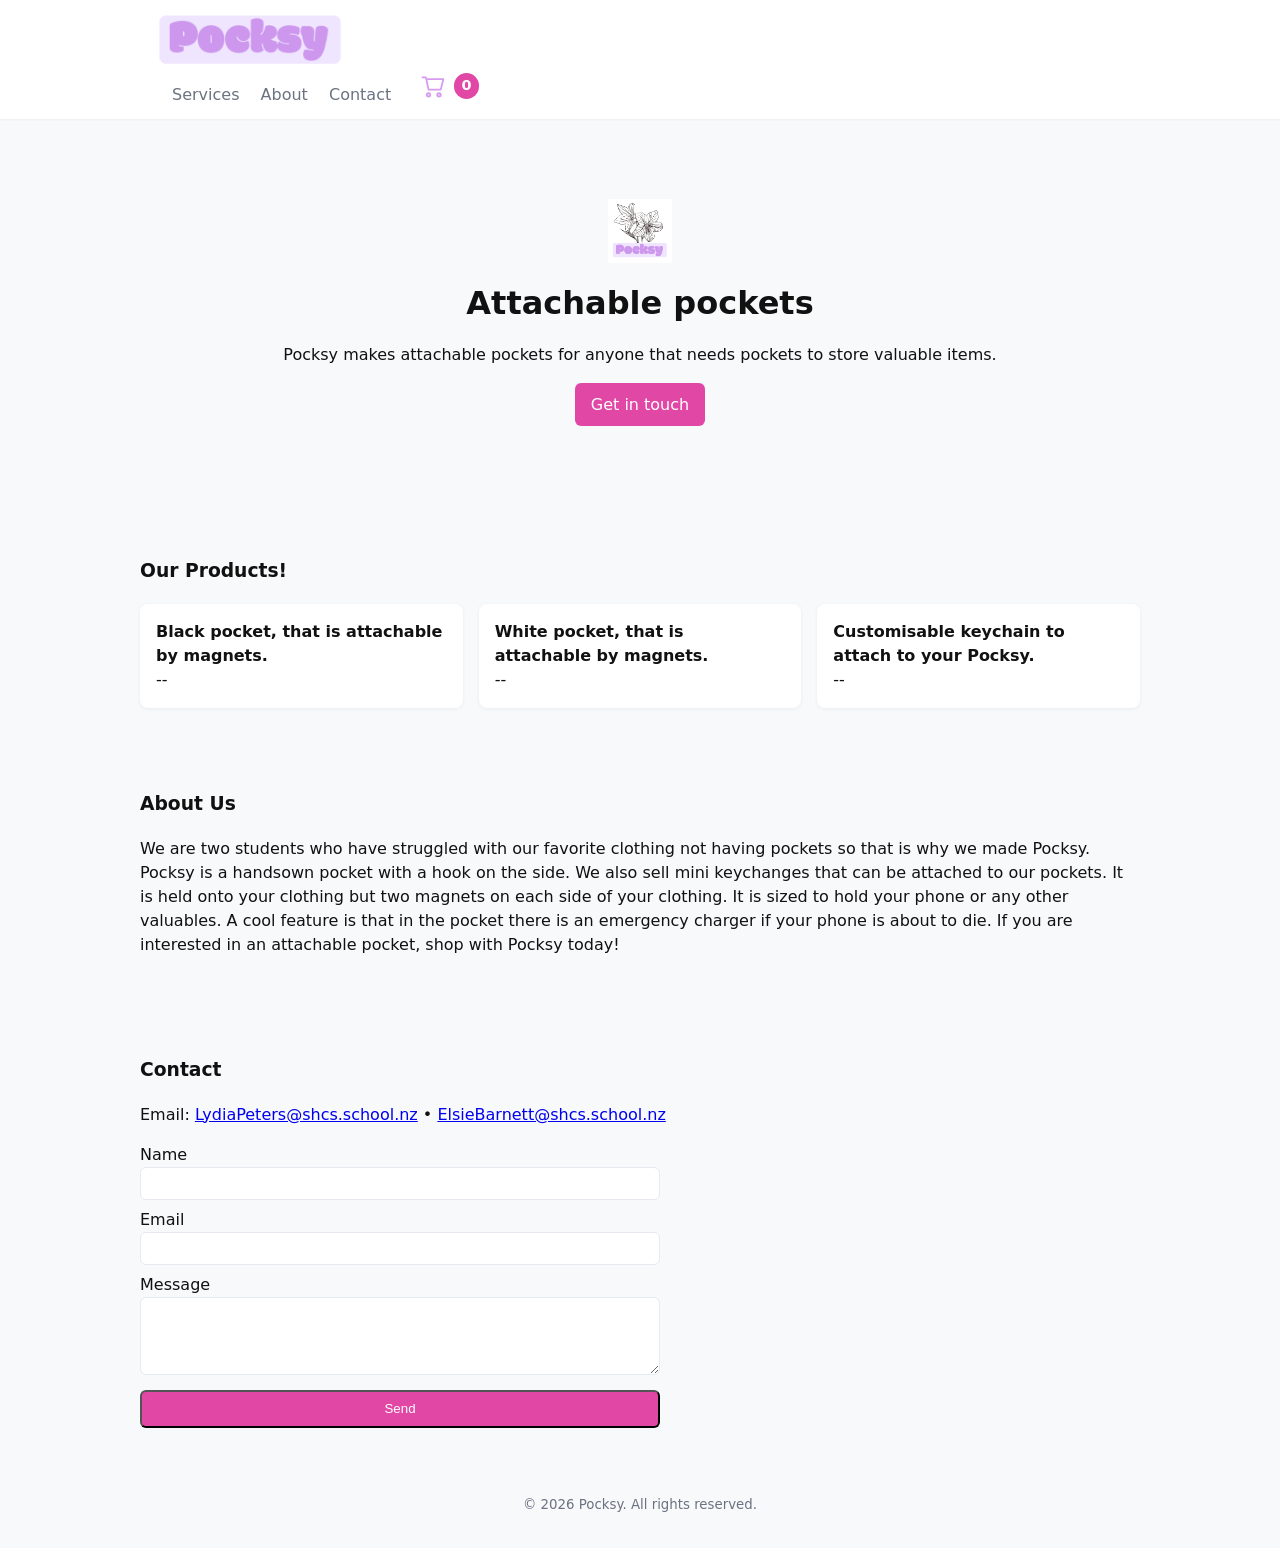
<file: index.html>
<!doctype html>
<html lang="en">
  <head>
    <meta charset="utf-8" />
    <meta name="viewport" content="width=device-width, initial-scale=1" />
    <title>Pocksy — Home</title>
    <link rel="stylesheet" href="styles.css" />
  </head>
  <body>
    <header class="site-header">
      <div class="container">
        <div class="brand-wrap">
          <img src="logo-small.png" alt="Pocksy logo" class="logo">
        </div>
        <button id="nav-toggle" class="nav-toggle" aria-label="Toggle navigation">☰</button>
        <nav class="nav" id="nav">
          <a href="#services">Services</a>
          <a href="#about">About</a>
          <a href="#contact">Contact</a>
          <a href="cart.html" class="global-cart" aria-label="View cart">
            <img src="cart.svg" alt="Cart" class="cart-icon">
            <span id="cart-count">0</span>
            <div class="cart-dropdown" aria-hidden="true">
              <div class="cart-items">
                <div class="empty">Your cart is empty</div>
              </div>
              <div class="cart-actions">
                <a href="cart.html" class="btn">View cart</a>
              </div>
            </div>
          </a>
        </nav>
      </div>
    </header>

    <main>
      <section class="hero">
        <div class="container">
          <img src="logo.png" alt="Pocksy logo" class="hero-logo">
          <h2>Attachable pockets</h2>
          <p>Pocksy makes attachable pockets for anyone that needs pockets to store valuable items.</p>
          <a href="#contact" class="btn">Get in touch</a>
        </div>
      </section>

      <section id="services" class="container services">
        <h3>Our Products!</h3>
        <div class="cards">
          <a class="card-link" href="black-pocket.html">
            <article class="card">
              <h4>Black pocket, that is attachable by magnets.</h4>
              <p>--</p>
            </article>
          </a>
          <a class="card-link" href="white-pocket.html">
            <article class="card">
              <h4>White pocket, that is attachable by magnets.</h4>
              <p>--</p>
            </article>
          </a>
          <a class="card-link" href="keychain.html">
            <article class="card">
              <h4>Customisable keychain to attach to your Pocksy.</h4>
              <p>--</p>
            </article>
          </a>
        </div>
      </section>

      <section id="about" class="container about">
        <h3>About Us</h3>
        <p>We are two students who have struggled with our favorite clothing not having pockets so that is why we made Pocksy. Pocksy is a handsown pocket with a hook on the side. We also sell mini keychanges that can be attached to our pockets. It is held onto your clothing but two magnets on each side of your clothing. It is sized to hold your phone or any other valuables. A cool feature is that in the pocket there is an emergency charger if your phone is about to die. If you are interested in an attachable pocket, shop with Pocksy today!
</p>
      </section>

      <section id="contact" class="container contact">
        <h3>Contact</h3>
        <p class="contact-info">Email: <a href="mailto:LydiaPeters@shcs.school.nz">LydiaPeters@shcs.school.nz</a> • <a href="mailto:ElsieBarnett@shcs.school.nz">ElsieBarnett@shcs.school.nz</a></p>
        <form onsubmit="event.preventDefault(); alert('Form submitted (demo)');">
          <label>Name <input type="text" name="name" required></label>
          <label>Email <input type="email" name="email" required></label>
          <label>Message <textarea name="message" rows="4" required></textarea></label>
          <button class="btn" type="submit">Send</button>
        </form>
      </section>
    </main>

    <footer class="site-footer">
      <div class="container">
        <small>&copy; <span id="year"></span> Pocksy. All rights reserved.</small>
      </div>
    </footer>

    <script src="script.js"></script>
  </body>
</html>
</file>
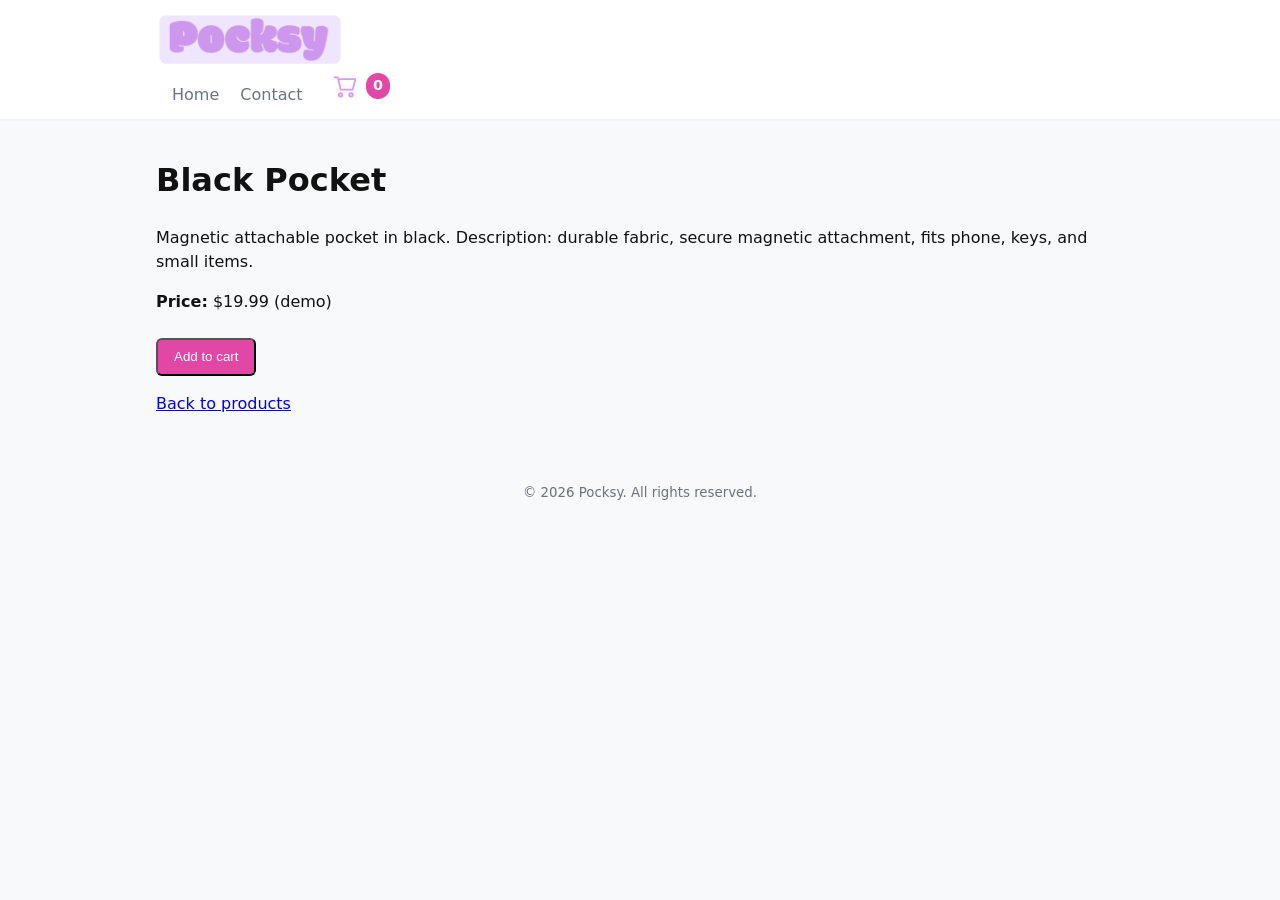
<file: black-pocket.html>
<!doctype html>
<html lang="en">
  <head>
    <meta charset="utf-8" />
    <meta name="viewport" content="width=device-width, initial-scale=1" />
    <title>Black Pocket — Pocksy</title>
    <link rel="stylesheet" href="styles.css" />
  </head>
  <body>
    <header class="site-header">
      <div class="container">
        <div class="brand-wrap">
          <a href="index.html"><img src="logo-small.png" alt="Pocksy logo" class="logo"></a>
        </div>
        <nav class="nav">
          <a href="index.html">Home</a>
          <a href="index.html#contact">Contact</a>
          <a href="cart.html" class="global-cart" aria-label="View cart">
            <img src="cart.svg" alt="Cart" class="cart-icon">
            <span id="cart-count">0</span>
            <div class="cart-dropdown" aria-hidden="true">
              <div class="cart-items">
                <div class="empty">Your cart is empty</div>
              </div>
              <div class="cart-actions">
                <a href="cart.html" class="btn">View cart</a>
              </div>
            </div>
          </a>
        </nav>
      </div>
    </header>

    <main class="container">
      <h1>Black Pocket</h1>
      <p>Magnetic attachable pocket in black. Description: durable fabric, secure magnetic attachment, fits phone, keys, and small items.</p>
      <p><strong>Price:</strong> $19.99 (demo)</p>
      <p><button class="btn add-to-cart" data-sku="black-pocket">Add to cart</button></p>
      <p><a href="index.html#services">Back to products</a></p>
    </main>

    <footer class="site-footer">
      <div class="container">
        <small>&copy; <span id="year"></span> Pocksy. All rights reserved.</small>
      </div>
    </footer>

    <script src="script.js"></script>
  </body>
</html>
</file>
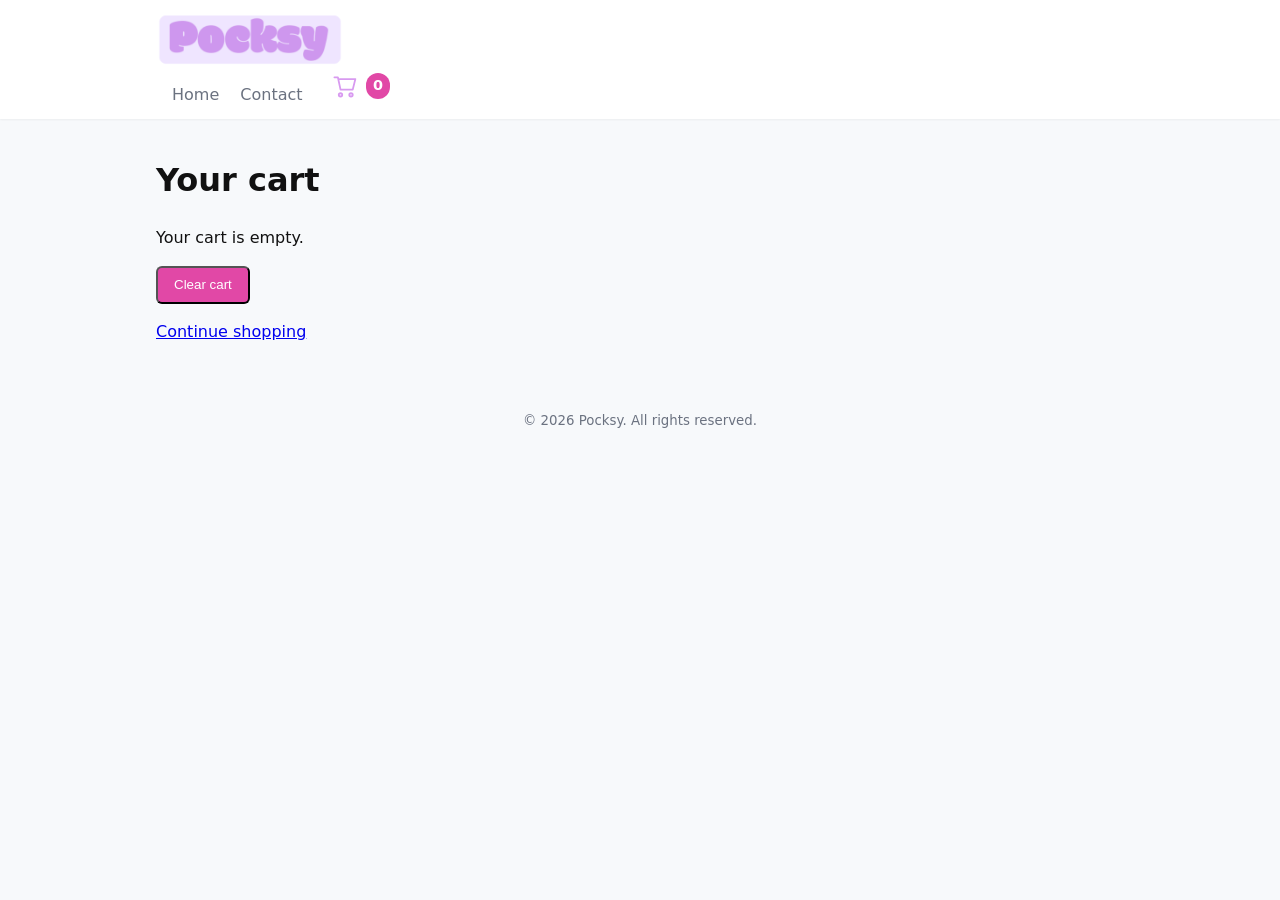
<file: cart.html>
<!doctype html>
<html lang="en">
  <head>
    <meta charset="utf-8" />
    <meta name="viewport" content="width=device-width, initial-scale=1" />
    <title>Cart — Pocksy</title>
    <link rel="stylesheet" href="styles.css" />
  </head>
  <body>
    <header class="site-header">
      <div class="container">
        <div class="brand-wrap">
          <a href="index.html"><img src="logo-small.png" alt="Pocksy logo" class="logo"></a>
        </div>
        <nav class="nav">
          <a href="index.html">Home</a>
          <a href="index.html#contact">Contact</a>
          <a href="cart.html" class="global-cart" aria-label="View cart">
            <img src="cart.svg" alt="Cart" class="cart-icon">
            <span id="cart-count">0</span>
            <div class="cart-dropdown" aria-hidden="true">
              <div class="cart-items">
                <div class="empty">Your cart is empty</div>
              </div>
              <div class="cart-actions">
                <a href="cart.html" class="btn">View cart</a>
              </div>
            </div>
          </a>
        </nav>
      </div>
    </header>

    <main class="container">
      <h1>Your cart</h1>
      <p id="cart-contents">Loading cart...</p>
      <p><button id="clear-cart" class="btn">Clear cart</button></p>
      <p><a href="index.html#services">Continue shopping</a></p>
    </main>

    <footer class="site-footer">
      <div class="container">
        <small>&copy; <span id="year"></span> Pocksy. All rights reserved.</small>
      </div>
    </footer>

    <script src="script.js"></script>
  </body>
</html>
</file>
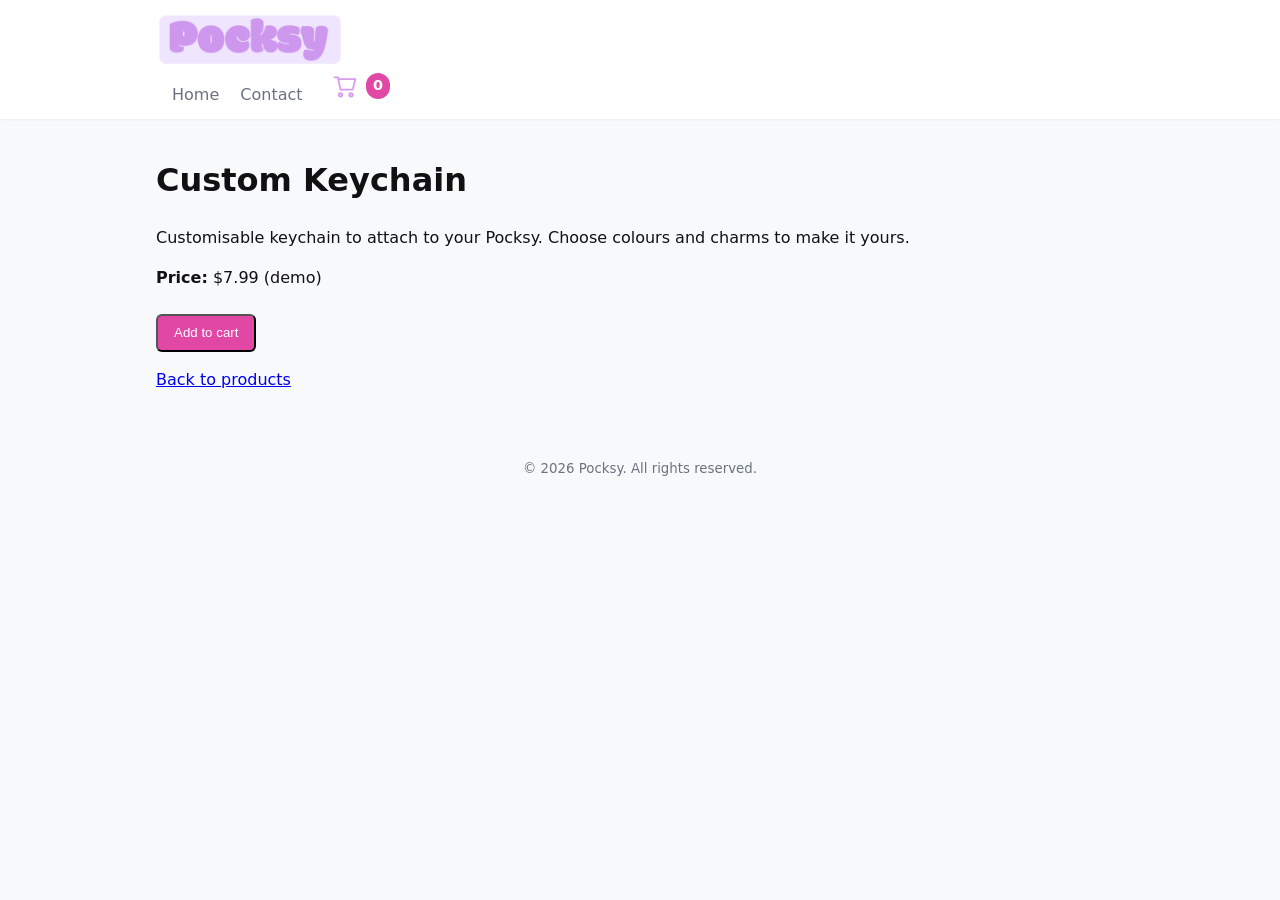
<file: keychain.html>
<!doctype html>
<html lang="en">
  <head>
    <meta charset="utf-8" />
    <meta name="viewport" content="width=device-width, initial-scale=1" />
    <title>Custom Keychain — Pocksy</title>
    <link rel="stylesheet" href="styles.css" />
  </head>
  <body>
    <header class="site-header">
      <div class="container">
        <div class="brand-wrap">
          <a href="index.html"><img src="logo-small.png" alt="Pocksy logo" class="logo"></a>
        </div>
        <nav class="nav">
          <a href="index.html">Home</a>
          <a href="index.html#contact">Contact</a>
          <a href="cart.html" class="global-cart" aria-label="View cart">
            <img src="cart.svg" alt="Cart" class="cart-icon">
            <span id="cart-count">0</span>
            <div class="cart-dropdown" aria-hidden="true">
              <div class="cart-items">
                <div class="empty">Your cart is empty</div>
              </div>
              <div class="cart-actions">
                <a href="cart.html" class="btn">View cart</a>
              </div>
            </div>
          </a>
        </nav>
      </div>
    </header>

    <main class="container">
      <h1>Custom Keychain</h1>
      <p>Customisable keychain to attach to your Pocksy. Choose colours and charms to make it yours.</p>
      <p><strong>Price:</strong> $7.99 (demo)</p>
      <p><button class="btn add-to-cart" data-sku="keychain">Add to cart</button></p>
      <p><a href="index.html#services">Back to products</a></p>
    </main>

    <footer class="site-footer">
      <div class="container">
        <small>&copy; <span id="year"></span> Pocksy. All rights reserved.</small>
      </div>
    </footer>

    <script src="script.js"></script>
  </body>
</html>
</file>
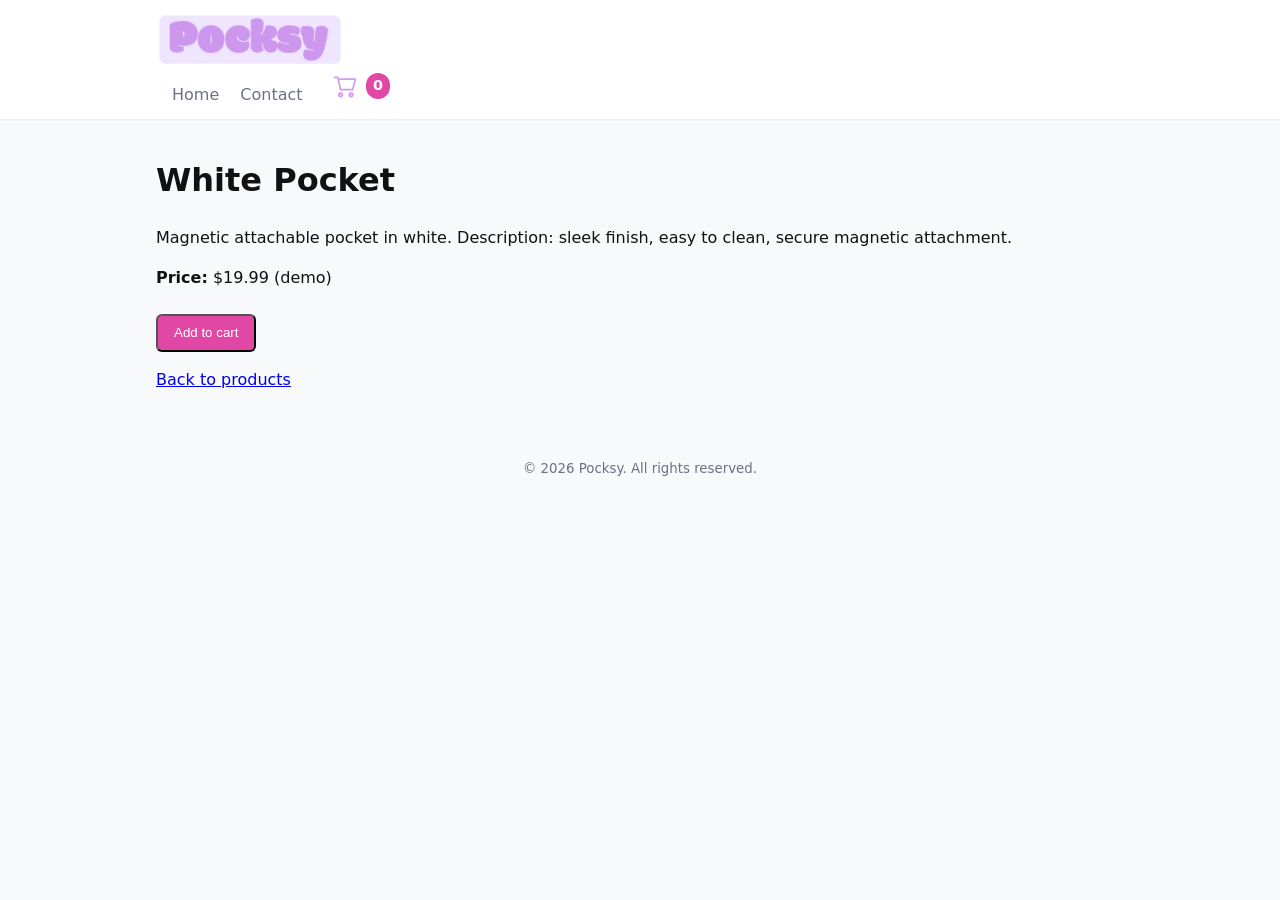
<file: white-pocket.html>
<!doctype html>
<html lang="en">
  <head>
    <meta charset="utf-8" />
    <meta name="viewport" content="width=device-width, initial-scale=1" />
    <title>White Pocket — Pocksy</title>
    <link rel="stylesheet" href="styles.css" />
  </head>
  <body>
    <header class="site-header">
      <div class="container">
        <div class="brand-wrap">
          <a href="index.html"><img src="logo-small.png" alt="Pocksy logo" class="logo"></a>
        </div>
        <nav class="nav">
          <a href="index.html">Home</a>
          <a href="index.html#contact">Contact</a>
          <a href="cart.html" class="global-cart" aria-label="View cart">
            <img src="cart.svg" alt="Cart" class="cart-icon">
            <span id="cart-count">0</span>
            <div class="cart-dropdown" aria-hidden="true">
              <div class="cart-items">
                <div class="empty">Your cart is empty</div>
              </div>
              <div class="cart-actions">
                <a href="cart.html" class="btn">View cart</a>
              </div>
            </div>
          </a>
        </nav>
      </div>
    </header>

    <main class="container">
      <h1>White Pocket</h1>
      <p>Magnetic attachable pocket in white. Description: sleek finish, easy to clean, secure magnetic attachment.</p>
      <p><strong>Price:</strong> $19.99 (demo)</p>
      <p><button class="btn add-to-cart" data-sku="white-pocket">Add to cart</button></p>
      <p><a href="index.html#services">Back to products</a></p>
    </main>

    <footer class="site-footer">
      <div class="container">
        <small>&copy; <span id="year"></span> Pocksy. All rights reserved.</small>
      </div>
    </footer>

    <script src="script.js"></script>
  </body>
</html>
</file>
<file: styles.css>
:root{
  --bg:#f7f9fb;
  --accent:#e148a6;
  --muted:#6b7280;
  --card:#ffffff;
}
*{box-sizing:border-box}
body{font-family:Inter,system-ui,Arial,sans-serif;background:var(--bg);color:#111;margin:0;line-height:1.5}
.container{max-width:1000px;margin:0 auto;padding:1rem}
.site-header{background:#fff;box-shadow:0 1px 2px rgba(0,0,0,0.05);position:-webkit-sticky;position:sticky;top:0;z-index:1000;width:100%}
.site-header .container{display:flex;align-items:center;justify-content:space-between;padding:0.75rem 1rem;flex-wrap:wrap}
.brand-wrap{display:flex;align-items:center;gap:.5rem;width:100%;justify-content:flex-start}
.site-header .logo{height:56px;max-height:80px;width:auto;display:block;margin:0}
.brand{margin:0;font-size:1.1rem;display:none}
.nav a{margin-left:1rem;color:var(--muted);text-decoration:none}
.nav-toggle{display:none;background:transparent;border:0;font-size:1.25rem}
.hero{padding:4rem 0;text-align:center}
.hero .hero-logo{display:block;margin:0 auto 1rem;height:64px;max-height:100px;width:auto;object-fit:contain}
.hero h2{margin:0 0 0.5rem;font-size:2rem}
.btn{display:inline-block;background:var(--accent);color:#fff;padding:0.6rem 1rem;border-radius:6px;text-decoration:none}
.services{padding:2rem 0}
.cards{display:grid;grid-template-columns:repeat(3,1fr);gap:1rem}
.card{background:var(--card);padding:1rem;border-radius:8px;box-shadow:0 1px 4px rgba(2,6,23,0.06)}
.card-link{display:block;text-decoration:none;color:inherit}
.card-link .card{transition:transform .12s ease,box-shadow .12s ease}
.card-link .card:hover{transform:translateY(-6px);box-shadow:0 8px 20px rgba(2,6,23,0.08)}

/* Ensure links wrapping cards do not show underlines */
.card-link, .card-link *{text-decoration:none;color:inherit}
.card-link:focus, .card-link:active, .card-link:hover{text-decoration:none}
.card-link h4, .card-link p{margin:0;text-decoration:none}
.about,.contact{padding:2rem 0}
.contact form{display:grid;gap:.5rem;max-width:520px}
.contact input,.contact textarea{width:100%;padding:.5rem;border:1px solid #e6e9ef;border-radius:6px}
.site-footer{padding:1rem 0;text-align:center;color:var(--muted)}

/* Fallback style used by JS when sticky doesn't behave as expected */
.site-header.is-fixed{position:fixed;top:0;left:0;right:0;z-index:1000;box-shadow:0 4px 12px rgba(2,6,23,0.08)}

/* Cart link badge */
.cart-link{margin-left:1rem;display:inline-flex;align-items:center;gap:.4rem;text-decoration:none;color:inherit}
.cart-link #cart-count{background:var(--accent);color:#fff;padding:0.15rem 0.45rem;border-radius:999px;font-weight:600;font-size:0.9rem}

/* Fixed top-left global cart */
.global-cart{display:inline-flex;align-items:center;gap:8px;background:transparent;padding:4px 6px;border-radius:8px;text-decoration:none;color:inherit}
.global-cart .cart-icon{width:28px;height:28px;display:block}
.global-cart #cart-count{background:var(--accent);color:#fff;padding:0.15rem 0.45rem;border-radius:999px;font-weight:600;font-size:0.9rem}

/* dropdown preview */
.global-cart{position:relative}
.cart-dropdown{position:absolute;top:calc(100% + 8px);right:0;width:260px;background:#fff;border-radius:8px;padding:0.5rem;box-shadow:0 10px 30px rgba(2,6,23,0.12);display:none}
.global-cart:hover .cart-dropdown,.global-cart.active .cart-dropdown{display:block}
.cart-dropdown .cart-items{max-height:220px;overflow:auto;padding:0.25rem}
.cart-dropdown .cart-item{display:flex;align-items:center;gap:8px;padding:0.4rem;border-radius:6px}
.cart-dropdown .cart-item .thumb{width:48px;height:48px;flex:0 0 48px;border-radius:6px;object-fit:cover}
.cart-dropdown .cart-item .meta{flex:1;display:flex;flex-direction:column}
.cart-dropdown .cart-item .meta .name{font-size:0.95rem;margin-bottom:0.15rem}
.cart-dropdown .cart-item .meta .price{color:var(--muted);font-size:0.9rem}
.cart-dropdown .cart-item .qty{margin-left:0.5rem;font-weight:600}
.cart-dropdown .empty{color:var(--muted);padding:0.5rem;text-align:center}
.cart-controls{display:flex;align-items:center;gap:6px}
.cart-controls button{background:#f1f5f9;border:1px solid #e6e9ef;padding:4px 8px;border-radius:6px;cursor:pointer}
.cart-controls button:hover{background:#e6eef8}
.cart-controls .remove{background:transparent;border:0;color:var(--muted);cursor:pointer;font-size:1rem}
.cart-item .qty{font-weight:700;min-width:28px;text-align:center}
.cart-dropdown .cart-actions{padding-top:0.5rem;text-align:center}

/* bounce animation */
@keyframes cart-bounce{0%{transform:translateY(0)}30%{transform:translateY(-10px)}60%{transform:translateY(0)}100%{transform:translateY(0)}}
.global-cart.bounce{animation:cart-bounce 600ms cubic-bezier(.2,.8,.2,1)}

/* Add-to-cart button spacing */
.add-to-cart{margin-top:.5rem}

@media(max-width:1000px){
  .cards{grid-template-columns:1fr}
  .nav{display:none}
  .nav-toggle{display:block}
  .logo{height:900px;max-height:1100px}
  .hero .hero-logo{height: 500px;max-height: 530px}
}
</file>
